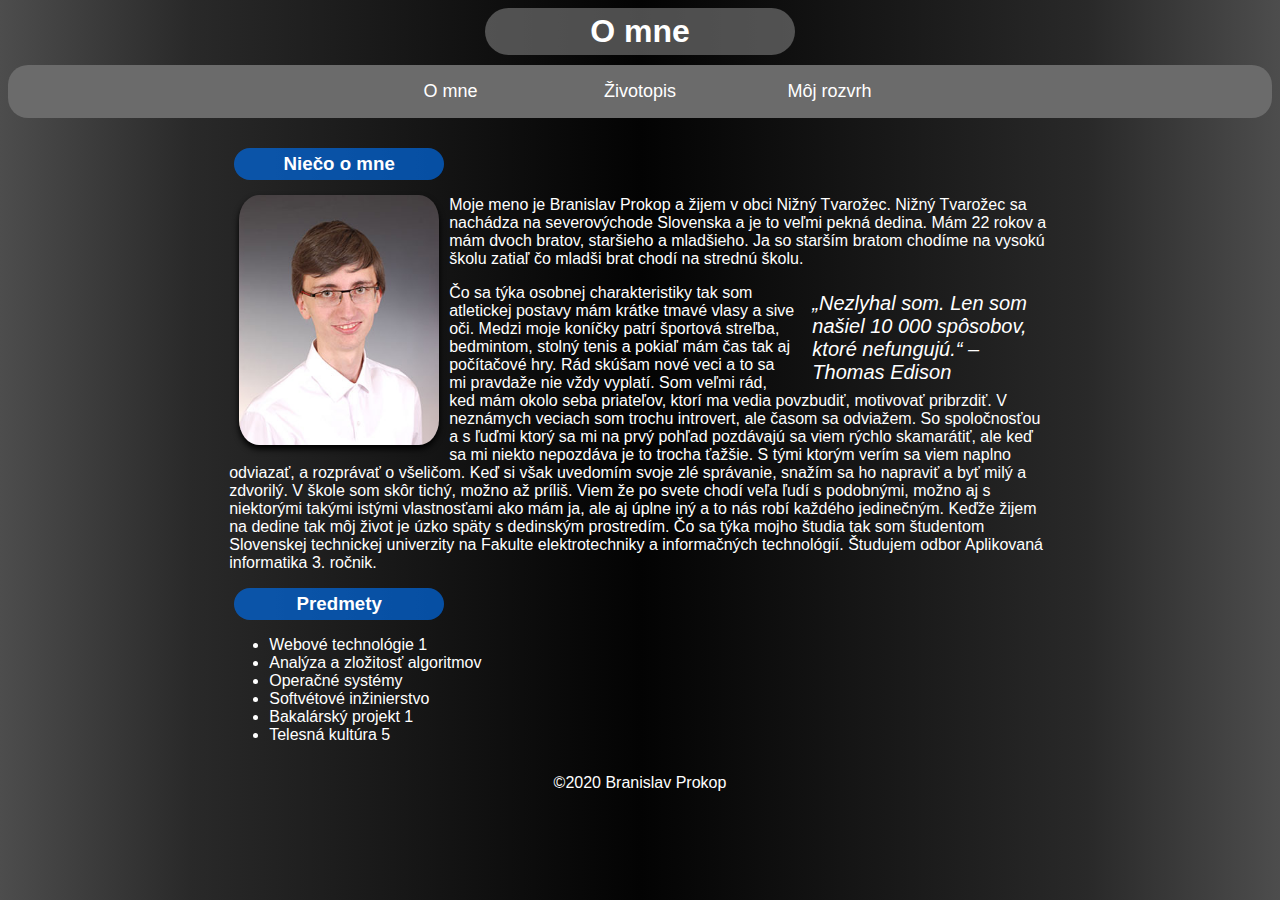
<file: index.html>
<!DOCTYPE html>
<html lang="sk">

<head>
    <meta charset="UTF-8">
    <link rel="stylesheet" href="CSS_source/lists.css">
    <link rel="stylesheet" type="text/css" href="CSS_source/text.css">
    <link rel="stylesheet" type="text/css" href="CSS_source/table.css">
    <link rel="stylesheet" type="text/css" href="CSS_source/image.css">
    <link rel="stylesheet" type="text/css" href="CSS_source/split-screen.css">
    <title>O mne</title>
</head>

<body id="gradient">
    <header>
        <h1>O mne</h1>
    </header>

    <nav>
        <ul class="ul-menu">
            <li class="li-menu"><a href="index.html">O mne</a></li>
            <li class="li-menu"><a href="cv.html">Životopis</a></li>
            <li class="li-menu"><a href="schedule.html">Môj rozvrh</a></li>
        </ul>
    </nav>

    <section id="center-block-middle">
        <h3>Niečo o mne</h3>
        <img src="pictures/0372.jpg" alt="Moja fotka" width="200" height="250" class="image-float">
        <p>Moje meno je Branislav Prokop a žijem v obci Nižný Tvarožec. Nižný Tvarožec sa nachádza na severovýchode
            Slovenska a je to veľmi pekná dedina.
            Mám 22 rokov a mám dvoch bratov, staršieho a mladšieho.
            Ja so starším bratom chodíme na vysokú školu zatiaľ čo mladši brat chodí na strednú školu.
        </p>
        <aside>
            <p>„Nezlyhal som. Len som našiel 10 000 spôsobov, ktoré nefungujú.“ – Thomas Edison</p>
        </aside>
        <p>
            Čo sa týka osobnej charakteristiky tak som atletickej postavy mám krátke tmavé vlasy a sive oči.
            Medzi moje koníčky patrí športová streľba, bedmintom, stolný tenis a pokiaľ mám čas tak aj počítačové hry.
            Rád skúšam nové veci a to sa mi pravdaže nie vždy vyplatí.
            Som veľmi rád, ked mám okolo seba priateľov, ktorí ma vedia povzbudiť, motivovať pribrzdiť.
            V neznámych veciach som trochu introvert, ale časom sa odviažem. So spoločnosťou a s ľuďmi ktorý sa mi na
            prvý pohľad pozdávajú sa viem rýchlo skamarátiť, ale keď sa mi niekto nepozdáva je to trocha ťažšie.
            S tými ktorým verím sa viem naplno odviazať, a rozprávať o všeličom.
            Keď si však uvedomím svoje zlé správanie, snažím sa ho napraviť a byť milý a zdvorilý.
            V škole som skôr tichý, možno až príliš.
            Viem že po svete chodí veľa ľudí s podobnými, možno aj s niektorými takými istými vlastnosťami ako mám ja,
            ale aj úplne iný a to nás robí každého jedinečným.
            Keďže žijem na dedine tak môj život je úzko späty s dedinským prostredím.
            Čo sa týka mojho študia tak som študentom Slovenskej technickej univerzity na Fakulte elektrotechniky a
            informačných technológií. Študujem odbor Aplikovaná informatika 3. ročnik.
        </p>
        <article class="br-text">
            <h3>Predmety</h3>
            <ul>
                <li>Webové technológie 1</li>
                <li>Analýza a zložitosť algoritmov</li>
                <li>Operačné systémy</li>
                <li>Softvétové inžinierstvo</li>
                <li>Bakalárský projekt 1</li>
                <li>Telesná kultúra 5</li>
            </ul>
        </article>
    </section>

    <footer>
        ©2020 Branislav Prokop
    </footer>
</body>

</html>
</file>
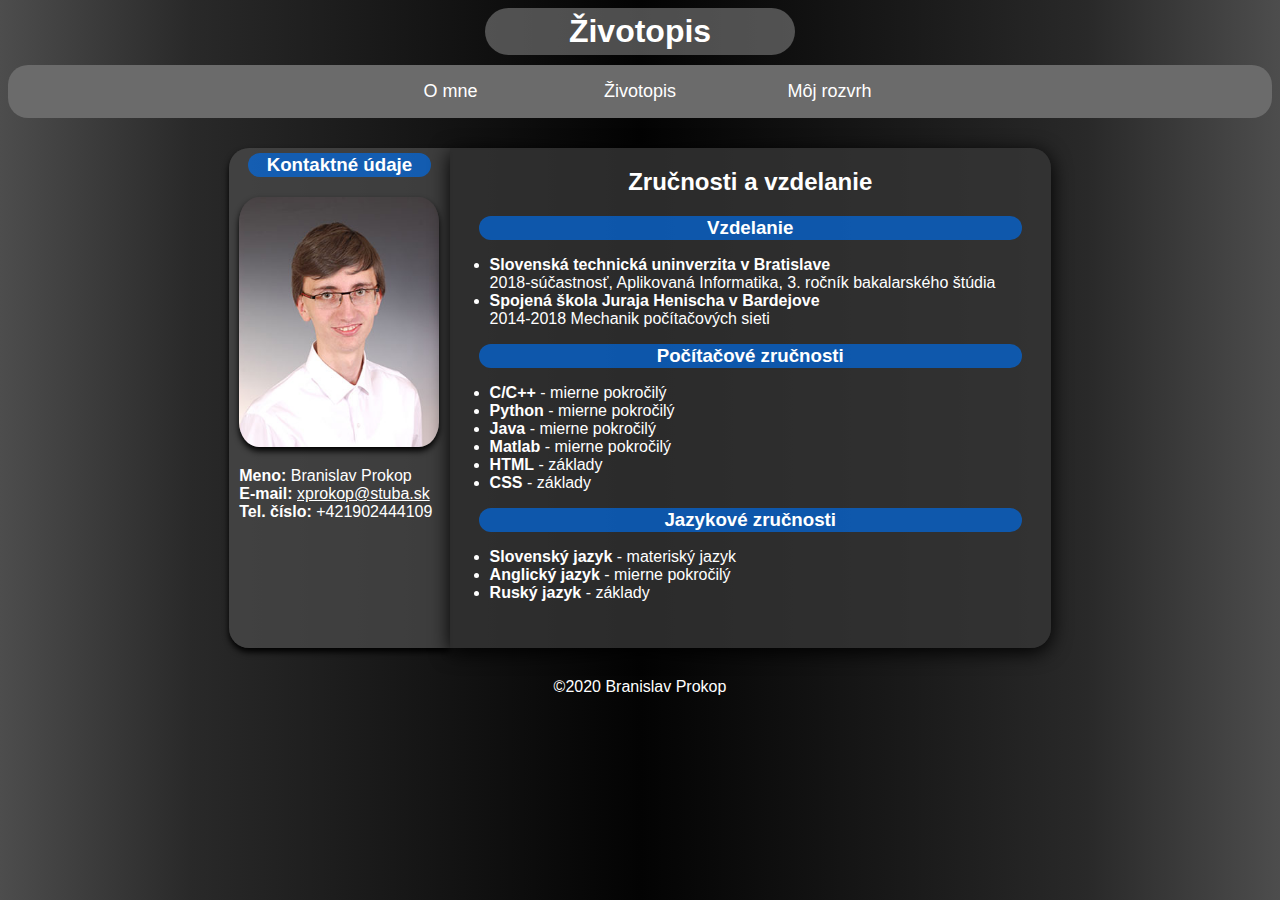
<file: cv.html>
<!DOCTYPE html>
<html lang="sk">

<head>
    <meta charset="UTF-8">
    <link rel="stylesheet" href="CSS_source/lists.css">
    <link rel="stylesheet" type="text/css" href="CSS_source/text.css">
    <link rel="stylesheet" type="text/css" href="CSS_source/table.css">
    <link rel="stylesheet" type="text/css" href="CSS_source/image.css">
    <link rel="stylesheet" type="text/css" href="CSS_source/split-screen.css">
    <title>Životopis</title>
</head>

<body id="gradient">
    <header>
        <h1>Životopis</h1>
    </header>

    <nav>
        <ul class="ul-menu">
            <li class="li-menu"><a href="index.html">O mne</a></li>
            <li class="li-menu"><a href="cv.html">Životopis</a></li>
            <li class="li-menu"><a href="schedule.html">Môj rozvrh</a></li>
        </ul>
    </nav>


    <div id="content">

        <article class="lavy">
            <h3 class="h3-cv">Kontaktné údaje</h3>


            <p><img src="pictures/0372.jpg" alt="Moja fotka" width="200" height="250" class="centerImage"></p>

            <div class="p-textLeft"><span>Meno:</span> Branislav Prokop</div>

            <div class="p-textLeft">
                <address>
                    <span>E-mail:</span> <a href="mailto:xprokop@stuba.sk">xprokop@stuba.sk</a>
                </address>
            </div>

            <div class="p-textLeft">
                <span>Tel. číslo:</span> +421902444109
            </div>
        </article>

        <article class="pravy">
            <h2 style="text-align: center;">Zručnosti a vzdelanie</h2>
            <h3 class="h3-cv">Vzdelanie</h3>


            <ul>
                <li><span>Slovenská technická uninverzita v Bratislave</span></li>
                <li class="list-none">2018-súčastnosť, Aplikovaná Informatika, 3. ročník bakalarského štúdia
                </li>

                <li><span>Spojená škola Juraja Henischa v Bardejove</span></li>
                <li class="list-none">2014-2018 Mechanik počítačových sieti</li>
            </ul>

            <h3 class="h3-cv">Počítačové zručnosti</h3>
            <div>
                <ul>
                    <li><span>C/C++</span> - mierne pokročilý</li>
                    <li><span>Python</span> - mierne pokročilý</li>
                    <li><span>Java</span> - mierne pokročilý</li>
                    <li><span>Matlab</span> - mierne pokročilý</li>
                    <li><span>HTML</span> - základy</li>
                    <li><span>CSS</span> - základy</li>
                </ul>
            </div>

            <h3 class="h3-cv">Jazykové zručnosti</h3>
            <div>
                <ul>
                    <li><span>Slovenský jazyk</span> - materiský jazyk</li>
                    <li><span>Anglický jazyk</span> - mierne pokročilý</li>
                    <li><span>Ruský jazyk</span> - základy</li>
                </ul>
            </div>
        </article>
    </div>

    <footer>
        ©2020 Branislav Prokop
    </footer>

</body>

</html>
</file>
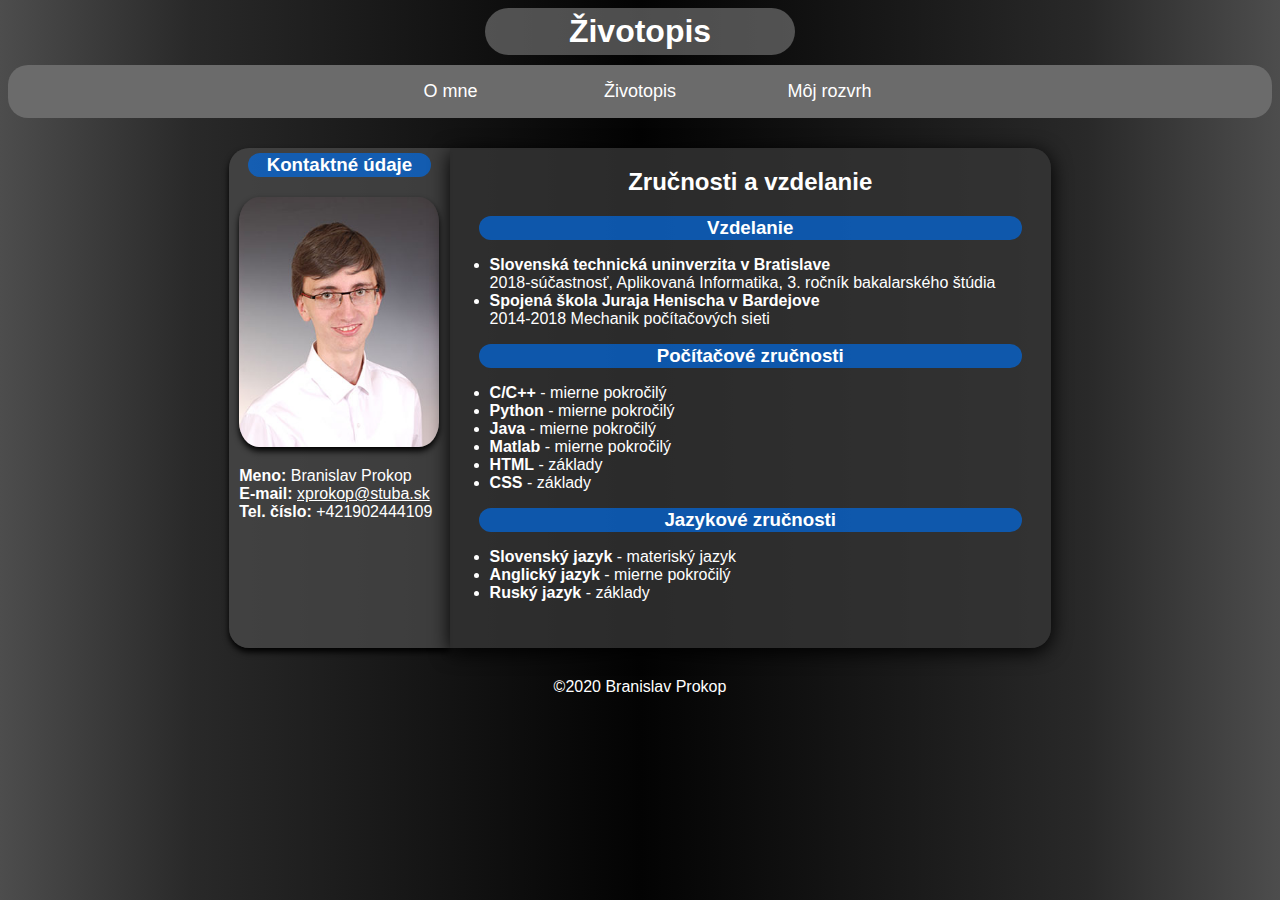
<file: cv2_copy.html>
<!DOCTYPE html>
<html lang="sk">

<head>
    <meta charset="UTF-8">
    <link rel="stylesheet" href="CSS_source/lists.css">
    <link rel="stylesheet" type="text/css" href="CSS_source/text.css">
    <link rel="stylesheet" type="text/css" href="CSS_source/table.css">
    <link rel="stylesheet" type="text/css" href="CSS_source/image.css">
    <link rel="stylesheet" type="text/css" href="CSS_source/split-screen.css">
    <title>Životopis</title>
</head>

<body id="gradient">
    <header>
        <h1>Životopis</h1>
    </header>

    <nav>
        <ul class="ul-menu">
            <li class="li-menu"><a href="index.html">O mne</a></li>
            <li class="li-menu"><a href="cv2_copy.html">Životopis</a></li>
            <li class="li-menu"><a href="schedule.html">Môj rozvrh</a></li>
        </ul>
    </nav>


    <div id="content">

        <article class="lavy">
            <h3 class="h3-cv">Kontaktné údaje</h3>


            <p><img src="pictures/0372.jpg" alt="Moja fotka" width="200" height="250" class="centerImage"></p>

            <div class="p-textLeft"><span>Meno:</span> Branislav Prokop</div>

            <div class="p-textLeft">
                <address>
                    <span>E-mail:</span> <a href="mailto:xprokop@stuba.sk">xprokop@stuba.sk</a>
                </address>
            </div>

            <div class="p-textLeft">
                <span>Tel. číslo:</span> +421902444109
            </div>
        </article>

        <article class="pravy">
            <h2 style="text-align: center;">Zručnosti a vzdelanie</h2>
            <h3 class="h3-cv">Vzdelanie</h3>


            <ul>
                <li><span>Slovenská technická uninverzita v Bratislave</span></li>
                <li class="list-none">2018-súčastnosť, Aplikovaná Informatika, 3. ročník bakalarského štúdia
                </li>

                <li><span>Spojená škola Juraja Henischa v Bardejove</span></li>
                <li class="list-none">2014-2018 Mechanik počítačových sieti</li>
            </ul>

            <h3 class="h3-cv">Počítačové zručnosti</h3>
            <div>
                <ul>
                    <li><span>C/C++</span> - mierne pokročilý</li>
                    <li><span>Python</span> - mierne pokročilý</li>
                    <li><span>Java</span> - mierne pokročilý</li>
                    <li><span>Matlab</span> - mierne pokročilý</li>
                    <li><span>HTML</span> - základy</li>
                    <li><span>CSS</span> - základy</li>
                </ul>
            </div>

            <h3 class="h3-cv">Jazykové zručnosti</h3>
            <div>
                <ul>
                    <li><span>Slovenský jazyk</span> - materiský jazyk</li>
                    <li><span>Anglický jazyk</span> - mierne pokročilý</li>
                    <li><span>Ruský jazyk</span> - základy</li>
                </ul>
            </div>
        </article>
    </div>

    <footer>
        ©2020 Branislav Prokop
    </footer>

</body>

</html>
</file>
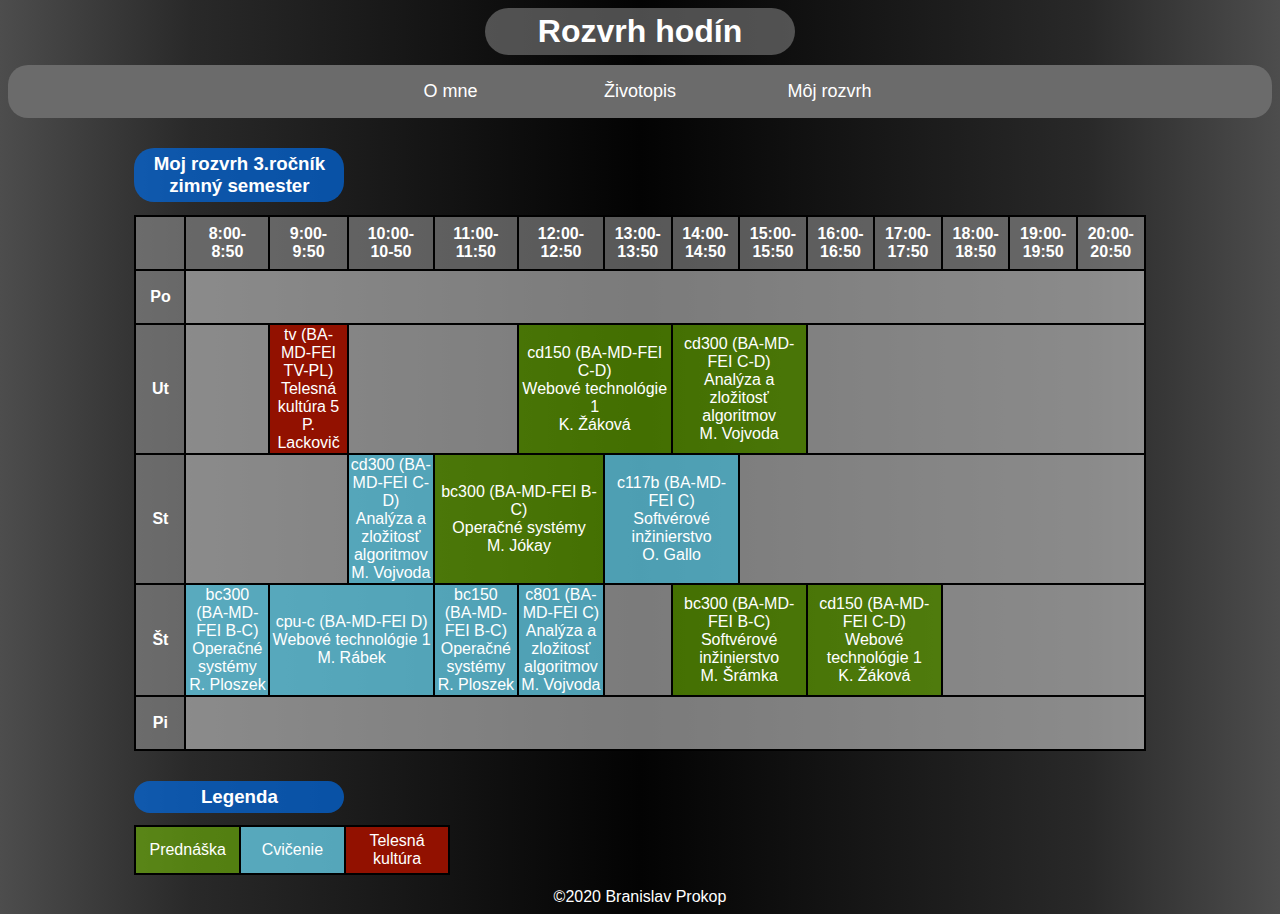
<file: schedule.html>
<!DOCTYPE html>
<html lang="sk">

<head>
    <meta charset="UTF-8">
    <link rel="stylesheet" type="text/css" href="CSS_source/lists.css">
    <link rel="stylesheet" type="text/css" href="CSS_source/text.css">
    <link rel="stylesheet" type="text/css" href="CSS_source/table.css">
    <link rel="stylesheet" type="text/css" href="CSS_source/split-screen.css">
    <title>Rozvrh hodín</title>
</head>

<body id="gradient">
    <header>
        <h1>Rozvrh hodín</h1>
    </header>

    <nav>
        <ul class="ul-menu">
            <li class="li-menu"><a href="index.html">O mne</a></li>
            <li class="li-menu"><a href="cv.html">Životopis</a></li>
            <li class="li-menu"><a href="schedule.html">Môj rozvrh</a></li>
        </ul>
    </nav>

    <section>
        <h3 class="h3-schedule">Moj rozvrh 3.ročník zimný semester</h3>
        <table>
            <tr>
                <th> </th>
                <th>8:00-<br>8:50</th>
                <th>9:00-<br>9:50</th>
                <th>10:00-<br>10-50</th>
                <th>11:00-<br>11:50</th>
                <th>12:00-<br>12:50</th>
                <th>13:00-<br>13:50</th>
                <th>14:00-<br>14:50</th>
                <th>15:00-<br>15:50</th>
                <th>16:00-<br>16:50</th>
                <th>17:00-<br>17:50</th>
                <th>18:00-<br>18:50</th>
                <th>19:00-<br>19:50</th>
                <th>20:00-<br>20:50</th>
            </tr>
            <tr>
                <th>Po</th>
                <td colspan="13" class="volno"></td>
            </tr>

            <tr>
                <th>Ut</th>
                <td colspan="1" class="volno"></td>
                <td class="telesna">
                    tv (BA-MD-FEI TV-PL)<br>
                    Telesná kultúra 5<br>
                    P. Lackovič
                </td>
                <td colspan="2" class="volno"></td>
                <td class="prednaska" colspan="2">
                    cd150 (BA-MD-FEI C-D)<br>
                    Webové technológie 1<br>
                    K. Žáková
                </td>
                <td class="prednaska" colspan="2">
                    cd300 (BA-MD-FEI C-D)<br>
                    Analýza a zložitosť algoritmov<br>
                    M. Vojvoda
                </td>
                <td colspan="5" class="volno"></td>
            </tr>

            <tr>
                <th>St</th>
                <td colspan="2" class="volno"></td>
                <td colspan="1" class="cvicenie">
                    cd300 (BA-MD-FEI C-D)<br>
                    Analýza a zložitosť algoritmov<br>
                    M. Vojvoda
                </td>
                <td colspan="2" class="prednaska">
                    bc300 (BA-MD-FEI B-C)<br>
                    Operačné systémy<br>
                    M. Jókay
                </td>
                <td colspan="2" class="cvicenie">
                    c117b (BA-MD-FEI C)<br>
                    Softvérové inžinierstvo<br>
                    O. Gallo
                </td>
                <td colspan="6" class="volno"></td>
            </tr>
            <tr>
                <th>Št</th>
                <td class="cvicenie">
                    bc300 (BA-MD-FEI B-C)<br>
                    Operačné systémy<br>
                    R. Ploszek
                </td>
                <td colspan="2" class="cvicenie">
                    cpu-c (BA-MD-FEI D)<br>
                    Webové technológie 1<br>
                    M. Rábek
                </td>
                <td class="cvicenie">
                    bc150 (BA-MD-FEI B-C)<br>
                    Operačné systémy<br>
                    R. Ploszek
                </td>
                <td class="cvicenie">
                    c801 (BA-MD-FEI C)<br>
                    Analýza a zložitosť algoritmov<br>
                    M. Vojvoda
                </td>
                <td colspan="1" class="volno"></td>
                <td colspan="2" class="prednaska">
                    bc300 (BA-MD-FEI B-C)<br>
                    Softvérové inžinierstvo<br>
                    M. Šrámka
                </td>
                <td colspan="2" class="prednaska">
                    cd150 (BA-MD-FEI C-D)<br>
                    Webové technológie 1<br>
                    K. Žáková
                </td>

                <td colspan="3" class="volno"></td>
            </tr>
            <tr>
                <th>Pi</th>
                <td colspan="13" class="volno"></td>
            </tr>
        </table>
    </section>

    <section>
        <h3 class="h3-schedule">Legenda</h3>
        <table class="legenda">
            <tr>
                <td class="prednaska">Prednáška</td>
                <td class="cvicenie">Cvičenie</td>
                <td class="telesna">Telesná kultúra</td>
            </tr>
        </table>
    </section>


    <footer>
        ©2020 Branislav Prokop
    </footer>
</body>

</html>
</file>
<file: CSS_source/lists.css>
.ul-menu {
    list-style-type: none;
    margin: 0;
    padding: 0;
    overflow: hidden;
    background-color: #6b6b6b;
    border-radius: 20px;
    display: flex;
    justify-content: center;
    align-items: center;
  }

.li-menu {
    display: inline-block;
    width: 15%;
    font-size: large;
  }

li{
  text-align: left;
}

li a:hover {
  background-color:  #111111;
  border-radius: 50px;
}

  li a {
    display: block;
    color: white;
    text-align: center;
    padding: 16px;
    text-decoration: none;
  }


 h1{
    width:100%;
    text-align:center;
  }

.list-none{
  list-style-type: none;
}
</file>
<file: CSS_source/text.css>
*{
  font-family: Verdana, Geneva, Tahoma, sans-serif;
  color: white;
}

.bottomText {
    width:100%;
    text-align:center;
    position: fixed;
    bottom: 0;
}

.centerText {
    width:100%;
    text-align: center;
    position: fixed;
}

footer{
  width:100%;
  text-align:center;
  position: relative;
  bottom: 0;
}

.img-con-data{
  float: left;
}

.p-textLeft{
  text-align: left;
}

h3{
  padding: 5px;
  margin: 5px;
  background-color: #006ce7ad;
  border-radius: 20px;
  width: 200px;
  text-align: center;
}

.h3-schedule{
  margin-top: 30px;
  margin-left: 10%;
}

.h3-cv{
  padding: 1px;
  margin: 5px;
  background-color: #006ce7ad;
  border-radius: 20px;
  width: 90%;
  margin-left: auto;
  margin-right: auto;
  text-align: center;
}

h1{
  margin: 5px;
  padding: 5px;
  margin-bottom: 10px;
  background-color: #727272ad;
  border-radius: 40px;
  width: 300px;
  text-align: center;
  margin-left: auto;
  margin-right: auto;
}

aside{
  font-size: 20px;
  width: 30%;
  padding-left: 10px;
  margin-left: auto;
  float: right;
  font-style: italic;
}

aside  p {
    margin: .5rem;
}

span{
  font-weight: bold;
}

.p-textLeft{
  text-align: left;
}

address{
  font-style: normal;
}

#center-block-middle{
  margin-top: 30px;
  margin-bottom: 30px;
  max-width: 65%;
  margin-left: auto;
  margin-right: auto;
}

.br-text{
    clear: both;
}

@media print{
  *{
    color: black;
    background: white;
  }
}
</file>
<file: CSS_source/table.css>
table, th, td {
  border: 2px solid black;
  text-align: center;
  border-collapse: collapse;
}

.table-cv{
  vertical-align: top;
}

.table-cv-left{
  vertical-align: top;
  background-color: rgba(104, 104, 104, 0.904);
  width: 10%; 
  height : 600px ;
}

.table-cv-right{
  vertical-align: top;
  background-color: rgba(31, 31, 31, 0.774);
  width:50%; 
  height : 600px;
}


table{
  margin: 1% 10% 1% 10%;
}

th{
  width: 100px;
  height: 50px;
}
.prednaska{
  background-color: rgba(123, 206, 0, 0.534);
}

.cvicenie{
  background-color: rgba(110, 226, 255, 0.699);
}

.volno{
  background-color: rgba(207, 207, 207, 0.589);
}

.telesna{
  background-color: rgb(146, 17, 0);
}

.legenda{
  table-layout: fixed;
  width: 25%;
  height: 50px;
}


.table-size{
  width: 950px;
}

tr th{
  background-color: rgba(148, 148, 148, 0.589);
}
</file>
<file: CSS_source/image.css>
.image-float{
    float: left;
    margin: 10px;
    border-radius: 10%;
    box-shadow: 0 4px 6px #000;
}

.centerImage{
    display: block; 
    margin: 20px;
    margin-left: auto;
    margin-right: auto;
    border-radius: 10%;
    box-shadow: 0 4px 6px #000;
}
</file>
<file: CSS_source/split-screen.css>
#content{
    display: flex;
    display: -webkit-flex;
    margin-left: auto;
    margin-right: auto;
    margin-top: 30px;
    margin-bottom: 30px;
    width: 65%;
}

article.lavy{
    background-color: rgba(73, 73, 73, 0.781);
    padding : 0px 10px 0px 10px;
    display: table-cell;
    border-radius: 20px 0px 0px 20px;
    box-shadow: 0 4px 6px #000;
    flex: 1;
}

article.pravy{
    background-color: rgba(53, 53, 53, 0.808);
    padding : 0px 0px 30px 0px;
    display: table-cell; 
    border-radius: 0px 20px 20px 0px;
    box-shadow: 0 4px 20px #000;   
    flex: 3;   
}

#gradient{
    background: rgb(102,102,102);
    background: linear-gradient(90deg, rgb(77, 77, 77) 0%, rgba(41,41,41,1) 15%, rgba(3,3,3,1) 50%, rgba(41,41,41,1) 85%, rgba(77,77,77,1) 100%);
}
</file>
